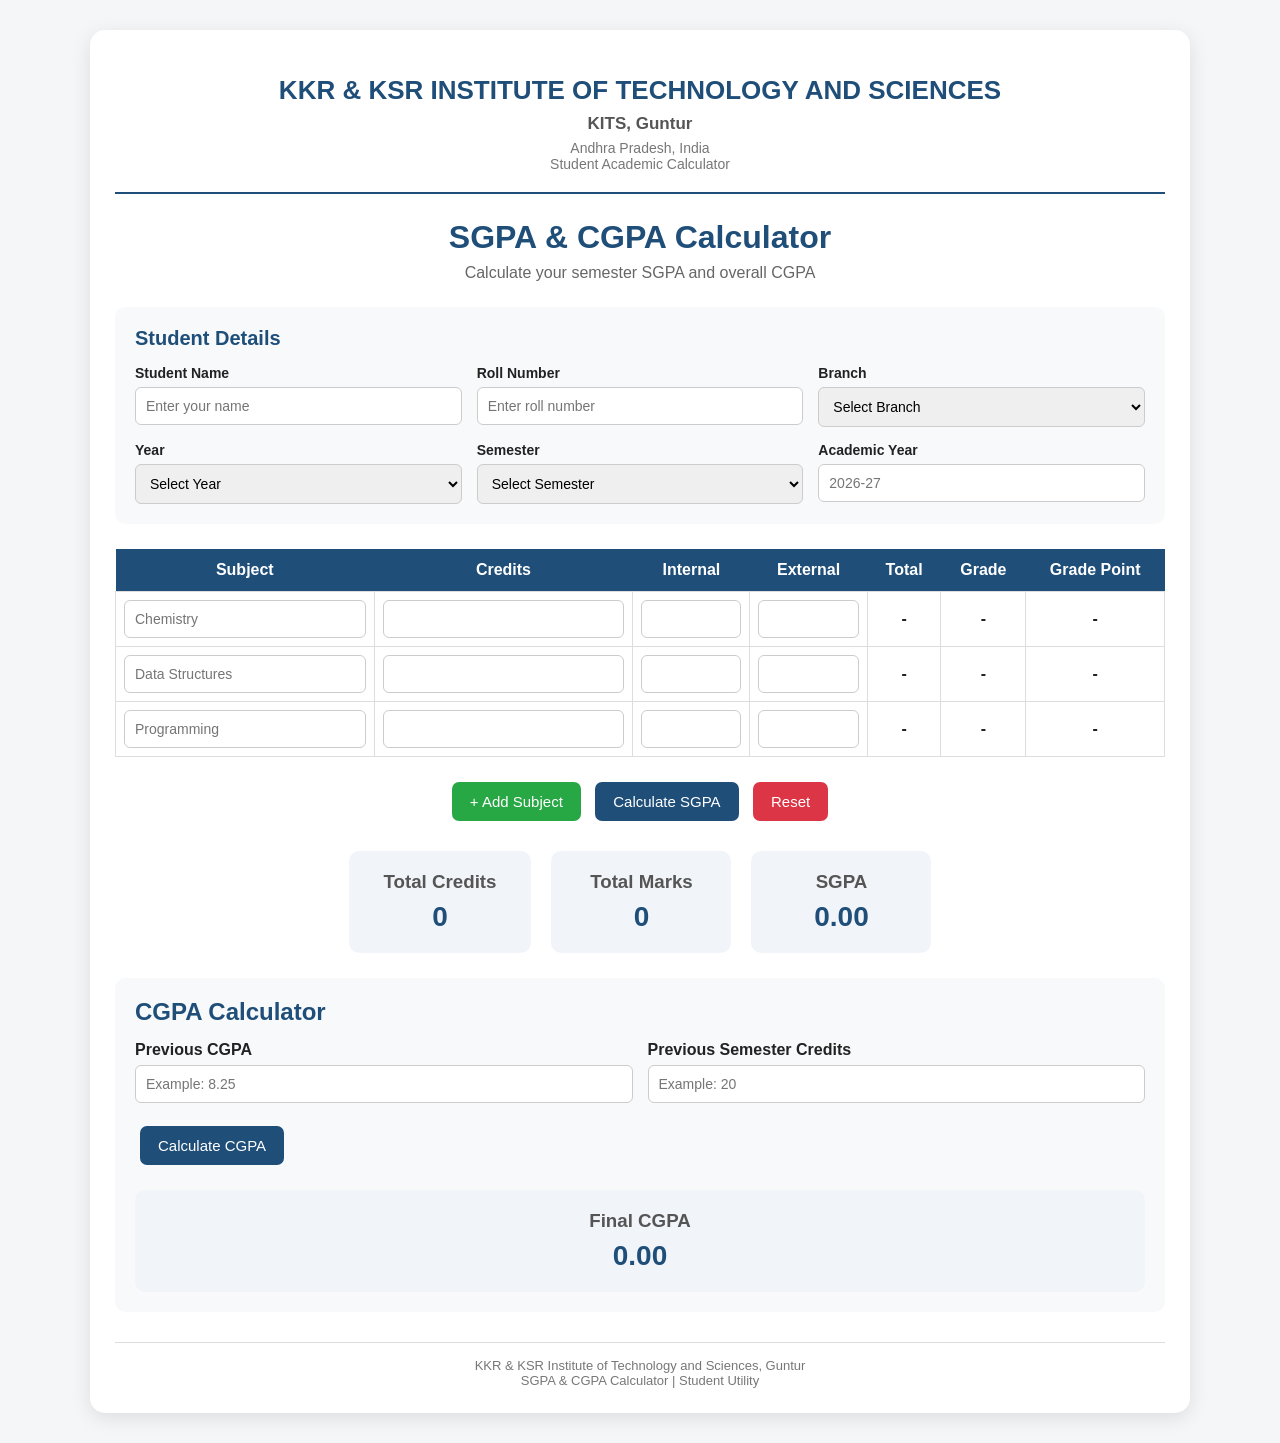
<file: home.html>
<!DOCTYPE html>
<html lang="en">

<head>
    <meta charset="UTF-8">
    <meta name="viewport" content="width=device-width, initial-scale=1.0">

    <title>KITS Guntur - SGPA & CGPA Calculator</title>

    <style>

        * {
            box-sizing: border-box;
            margin: 0;
            padding: 0;
            font-family: Arial, sans-serif;
        }

        body {
            background: #f4f6f8;
            color: #222;
            padding: 30px;
        }

        .container {
            max-width: 1100px;
            margin: auto;
            background: white;
            padding: 25px;
            border-radius: 15px;
            box-shadow: 0 5px 20px rgba(0,0,0,0.1);
        }

        /* COLLEGE HEADER */

        .college-header {
            text-align: center;
            padding: 20px;
            border-bottom: 2px solid #1f4e79;
            margin-bottom: 25px;
        }

        .college-header h2 {
            color: #1f4e79;
            font-size: 26px;
            margin-bottom: 8px;
        }

        .college-header h3 {
            color: #555;
            font-size: 17px;
            margin-bottom: 6px;
        }

        .college-header p {
            color: #777;
            font-size: 14px;
        }

        .calculator-title {
            text-align: center;
            margin-bottom: 25px;
        }

        .calculator-title h1 {
            color: #1f4e79;
            margin-bottom: 8px;
        }

        .calculator-title p {
            color: #666;
        }


        /* STUDENT DETAILS */

        .student-section {
            background: #f8f9fa;
            padding: 20px;
            border-radius: 10px;
            margin-bottom: 25px;
        }

        .student-section h2 {
            color: #1f4e79;
            margin-bottom: 15px;
            font-size: 20px;
        }

        .student-grid {
            display: grid;
            grid-template-columns: repeat(3, 1fr);
            gap: 15px;
        }

        .student-field label {
            display: block;
            font-weight: bold;
            margin-bottom: 6px;
            font-size: 14px;
        }

        input,
        select {
            width: 100%;
            padding: 10px;
            border: 1px solid #ccc;
            border-radius: 6px;
            outline: none;
            font-size: 14px;
        }

        input:focus,
        select:focus {
            border-color: #1f4e79;
        }


        /* TABLE */

        table {
            width: 100%;
            border-collapse: collapse;
            margin-bottom: 20px;
        }

        th {
            background: #1f4e79;
            color: white;
            padding: 12px;
        }

        td {
            padding: 8px;
            border: 1px solid #ddd;
            text-align: center;
        }

        td input {
            min-width: 80px;
        }

        .total,
        .grade,
        .point {
            font-weight: bold;
        }


        /* BUTTONS */

        button {
            padding: 11px 18px;
            border: none;
            border-radius: 7px;
            cursor: pointer;
            font-size: 15px;
            margin: 5px;
        }

        .add-btn {
            background: #28a745;
            color: white;
        }

        .calculate-btn {
            background: #1f4e79;
            color: white;
        }

        .reset-btn {
            background: #dc3545;
            color: white;
        }

        button:hover {
            opacity: 0.85;
        }

        .buttons {
            text-align: center;
            margin-bottom: 25px;
        }


        /* RESULT */

        .result {
            display: flex;
            gap: 20px;
            justify-content: center;
            flex-wrap: wrap;
        }

        .result-box {
            background: #f1f5f9;
            padding: 20px 35px;
            border-radius: 10px;
            text-align: center;
            min-width: 180px;
        }

        .result-box h3 {
            color: #555;
            margin-bottom: 8px;
        }

        .result-box p {
            font-size: 28px;
            font-weight: bold;
            color: #1f4e79;
        }


        /* CGPA */

        .cgpa-section {
            margin-top: 25px;
            padding: 20px;
            background: #f8f9fa;
            border-radius: 10px;
        }

        .cgpa-section h2 {
            margin-bottom: 15px;
            color: #1f4e79;
        }

        .previous {
            display: flex;
            gap: 15px;
            flex-wrap: wrap;
        }

        .previous div {
            flex: 1;
            min-width: 200px;
        }

        .previous label {
            display: block;
            margin-bottom: 6px;
            font-weight: bold;
        }


        /* FOOTER */

        .footer {
            text-align: center;
            margin-top: 30px;
            padding-top: 15px;
            border-top: 1px solid #ddd;
            color: #777;
            font-size: 13px;
        }


        /* MOBILE */

        @media (max-width: 800px) {

            body {
                padding: 10px;
            }

            .container {
                padding: 15px;
            }

            .student-grid {
                grid-template-columns: 1fr;
            }

            table {
                font-size: 12px;
                display: block;
                overflow-x: auto;
                white-space: nowrap;
            }

            th,
            td {
                padding: 6px;
            }

            .college-header h2 {
                font-size: 21px;
            }

        }

    </style>

</head>


<body>


<div class="container">


    <!-- COLLEGE DETAILS -->

    <div class="college-header">

        <h2>
            KKR & KSR INSTITUTE OF TECHNOLOGY AND SCIENCES
        </h2>

        <h3>
            KITS, Guntur
        </h3>

        <p>
            Andhra Pradesh, India
        </p>

        <p>
            Student Academic Calculator
        </p>

    </div>


    <!-- CALCULATOR TITLE -->

    <div class="calculator-title">

        <h1>
            SGPA & CGPA Calculator
        </h1>

        <p>
            Calculate your semester SGPA and overall CGPA
        </p>

    </div>


    <!-- STUDENT DETAILS -->

    <div class="student-section">

        <h2>Student Details</h2>

        <div class="student-grid">


            <div class="student-field">

                <label>Student Name</label>

                <input
                    type="text"
                    id="studentName"
                    placeholder="Enter your name"
                >

            </div>


            <div class="student-field">

                <label>Roll Number</label>

                <input
                    type="text"
                    id="rollNumber"
                    placeholder="Enter roll number"
                >

            </div>


            <div class="student-field">

                <label>Branch</label>

                <select id="branch">

                    <option value="">Select Branch</option>

                    <option>CSE</option>
                    <option>CSE - AI & ML</option>
                    <option>ECE</option>
                    <option>EEE</option>
                    <option>ME</option>
                    <option>Civil</option>

                </select>

            </div>


            <div class="student-field">

                <label>Year</label>

                <select id="year">

                    <option value="">Select Year</option>

                    <option>1st Year</option>
                    <option>2nd Year</option>
                    <option>3rd Year</option>
                    <option>4th Year</option>

                </select>

            </div>


            <div class="student-field">

                <label>Semester</label>

                <select id="semester">

                    <option value="">Select Semester</option>

                    <option>1-1</option>
                    <option>1-2</option>
                    <option>2-1</option>
                    <option>2-2</option>
                    <option>3-1</option>
                    <option>3-2</option>
                    <option>4-1</option>
                    <option>4-2</option>

                </select>

            </div>


            <div class="student-field">

                <label>Academic Year</label>

                <input
                    type="text"
                    placeholder="2026-27"
                >

            </div>


        </div>

    </div>


    <!-- SUBJECT MARKS -->

    <table id="marksTable">

        <thead>

            <tr>

                <th>Subject</th>

                <th>Credits</th>

                <th>Internal</th>

                <th>External</th>

                <th>Total</th>

                <th>Grade</th>

                <th>Grade Point</th>

            </tr>

        </thead>


        <tbody id="subjectBody">


            <!-- SUBJECT 1 -->

            <tr>

                <td>
                    <input
                        type="text"
                        placeholder="Chemistry"
                    >
                </td>

                <td>
                    <input
                        type="number"
                        class="credits"
                        min="0"
                    >
                </td>

                <td>
                    <input
                        type="number"
                        class="internal"
                        min="0"
                        max="40"
                    >
                </td>

                <td>
                    <input
                        type="number"
                        class="external"
                        min="0"
                        max="60"
                    >
                </td>

                <td class="total">-</td>

                <td class="grade">-</td>

                <td class="point">-</td>

            </tr>


            <!-- SUBJECT 2 -->

            <tr>

                <td>
                    <input
                        type="text"
                        placeholder="Data Structures"
                    >
                </td>

                <td>
                    <input
                        type="number"
                        class="credits"
                        min="0"
                    >
                </td>

                <td>
                    <input
                        type="number"
                        class="internal"
                        min="0"
                        max="40"
                    >
                </td>

                <td>
                    <input
                        type="number"
                        class="external"
                        min="0"
                        max="60"
                    >
                </td>

                <td class="total">-</td>

                <td class="grade">-</td>

                <td class="point">-</td>

            </tr>


            <!-- SUBJECT 3 -->

            <tr>

                <td>
                    <input
                        type="text"
                        placeholder="Programming"
                    >
                </td>

                <td>
                    <input
                        type="number"
                        class="credits"
                        min="0"
                    >
                </td>

                <td>
                    <input
                        type="number"
                        class="internal"
                        min="0"
                        max="40"
                    >
                </td>

                <td>
                    <input
                        type="number"
                        class="external"
                        min="0"
                        max="60"
                    >
                </td>

                <td class="total">-</td>

                <td class="grade">-</td>

                <td class="point">-</td>

            </tr>


        </tbody>

    </table>


    <!-- BUTTONS -->

    <div class="buttons">

        <button
            class="add-btn"
            onclick="addSubject()"
        >
            + Add Subject
        </button>


        <button
            class="calculate-btn"
            onclick="calculateSGPA()"
        >
            Calculate SGPA
        </button>


        <button
            class="reset-btn"
            onclick="resetCalculator()"
        >
            Reset
        </button>

    </div>


    <!-- SGPA RESULTS -->

    <div class="result">


        <div class="result-box">

            <h3>Total Credits</h3>

            <p id="totalCredits">
                0
            </p>

        </div>


        <div class="result-box">

            <h3>Total Marks</h3>

            <p id="totalMarks">
                0
            </p>

        </div>


        <div class="result-box">

            <h3>SGPA</h3>

            <p id="sgpa">
                0.00
            </p>

        </div>


    </div>


    <!-- CGPA SECTION -->

    <div class="cgpa-section">

        <h2>
            CGPA Calculator
        </h2>


        <div class="previous">


            <div>

                <label>
                    Previous CGPA
                </label>

                <input
                    type="number"
                    id="previousCGPA"
                    placeholder="Example: 8.25"
                    step="0.01"
                >

            </div>


            <div>

                <label>
                    Previous Semester Credits
                </label>

                <input
                    type="number"
                    id="previousCredits"
                    placeholder="Example: 20"
                >

            </div>


        </div>


        <br>


        <button
            class="calculate-btn"
            onclick="calculateCGPA()"
        >
            Calculate CGPA
        </button>


        <div
            class="result-box"
            style="margin:20px auto 0;"
        >

            <h3>
                Final CGPA
            </h3>

            <p id="cgpa">
                0.00
            </p>

        </div>


    </div>


    <!-- FOOTER -->

    <div class="footer">

        <p>
            KKR & KSR Institute of Technology and Sciences, Guntur
        </p>

        <p>
            SGPA & CGPA Calculator | Student Utility
        </p>

    </div>


</div>


<script>


    // -----------------------------------------
    // GRADE CALCULATION
    // -----------------------------------------

    function getGrade(total) {

        if (total >= 90) {

            return ["O", 10];

        }

        else if (total >= 80) {

            return ["A+", 9];

        }

        else if (total >= 70) {

            return ["A", 8];

        }

        else if (total >= 60) {

            return ["B+", 7];

        }

        else if (total >= 50) {

            return ["B", 6];

        }

        else if (total >= 40) {

            return ["C", 5];

        }

        else {

            return ["F", 0];

        }

    }


    // -----------------------------------------
    // CALCULATE SGPA
    // -----------------------------------------

    function calculateSGPA() {

        let rows =
            document.querySelectorAll("#subjectBody tr");


        let totalCredits = 0;

        let totalMarks = 0;

        let creditPoints = 0;


        rows.forEach(row => {


            let credits =
                Number(
                    row.querySelector(".credits").value
                ) || 0;


            let internal =
                Number(
                    row.querySelector(".internal").value
                ) || 0;


            let external =
                Number(
                    row.querySelector(".external").value
                ) || 0;


            let total =
                internal + external;


            let gradeData =
                getGrade(total);


            let grade =
                gradeData[0];


            let gradePoint =
                gradeData[1];


            row.querySelector(".total").textContent =
                total;


            row.querySelector(".grade").textContent =
                grade;


            row.querySelector(".point").textContent =
                gradePoint;


            totalCredits += credits;

            totalMarks += total;

            creditPoints +=
                credits * gradePoint;


        });


        let sgpa = 0;


        if (totalCredits > 0) {

            sgpa =
                creditPoints / totalCredits;

        }


        document.getElementById("totalCredits")
            .textContent = totalCredits;


        document.getElementById("totalMarks")
            .textContent = totalMarks;


        document.getElementById("sgpa")
            .textContent = sgpa.toFixed(2);

    }


    // -----------------------------------------
    // ADD SUBJECT
    // -----------------------------------------

    function addSubject() {


        let tbody =
            document.getElementById("subjectBody");


        let row =
            document.createElement("tr");


        row.innerHTML = `

            <td>
                <input
                    type="text"
                    placeholder="Subject"
                >
            </td>

            <td>
                <input
                    type="number"
                    class="credits"
                    min="0"
                >
            </td>

            <td>
                <input
                    type="number"
                    class="internal"
                    min="0"
                    max="40"
                >
            </td>

            <td>
                <input
                    type="number"
                    class="external"
                    min="0"
                    max="60"
                >
            </td>

            <td class="total">-</td>

            <td class="grade">-</td>

            <td class="point">-</td>

        `;


        tbody.appendChild(row);

    }


    // -----------------------------------------
    // CALCULATE CGPA
    // -----------------------------------------

    function calculateCGPA() {


        let previousCGPA =
            Number(
                document.getElementById("previousCGPA").value
            );


        let previousCredits =
            Number(
                document.getElementById("previousCredits").value
            );


        let sgpa =
            Number(
                document.getElementById("sgpa").textContent
            );


        let currentCredits =
            Number(
                document.getElementById("totalCredits").textContent
            );


        if (
            previousCGPA <= 0 ||
            previousCredits <= 0 ||
            currentCredits <= 0
        ) {

            alert(
                "Please enter previous CGPA, previous credits and calculate SGPA first."
            );

            return;

        }


        let cgpa =
            (
                (previousCGPA * previousCredits) +
                (sgpa * currentCredits)
            )
            /
            (
                previousCredits + currentCredits
            );


        document.getElementById("cgpa")
            .textContent = cgpa.toFixed(2);

    }


    // -----------------------------------------
    // RESET
    // -----------------------------------------

    function resetCalculator() {

        location.reload();

    }


</script>


</body>

</html>
</file>
